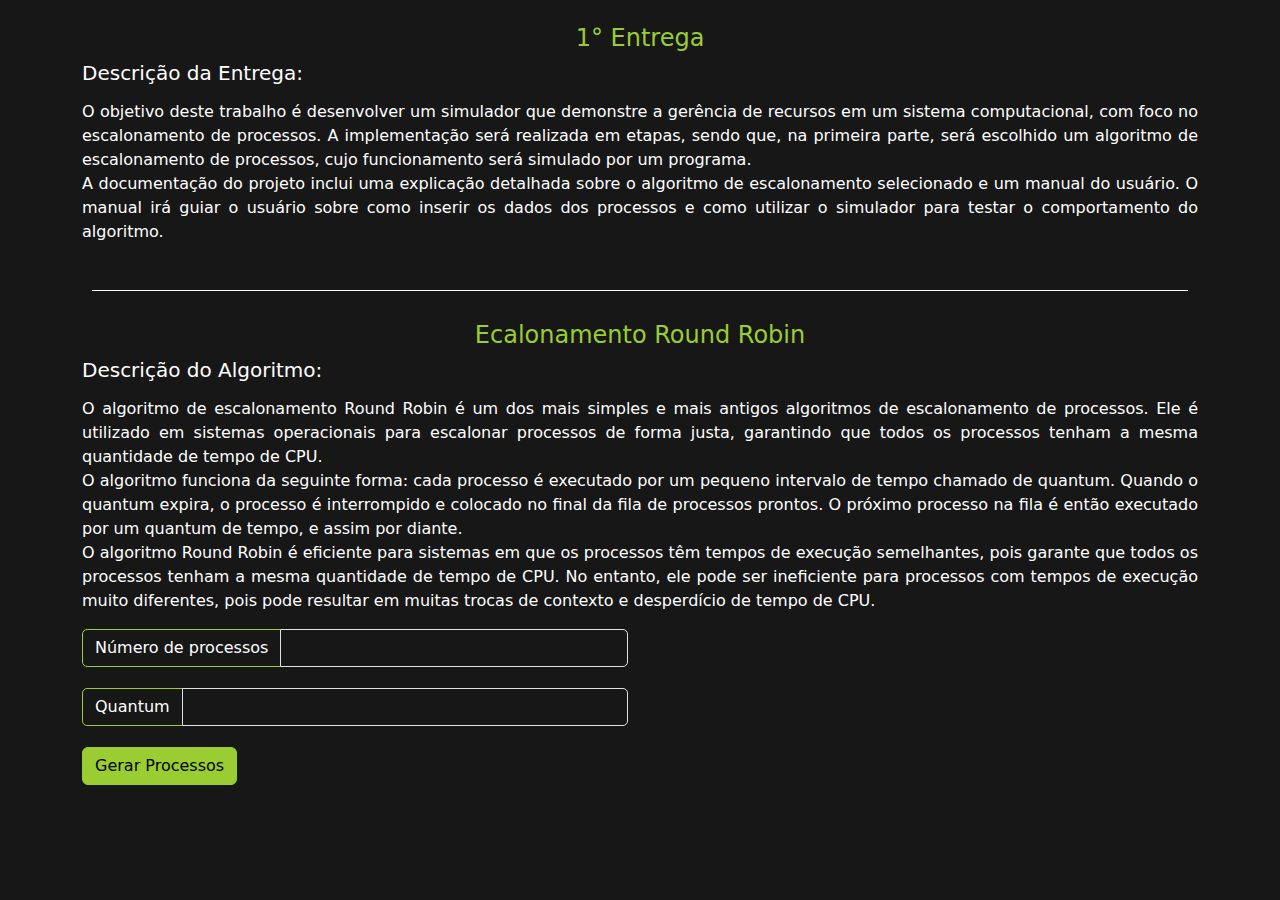
<file: entrega1/1_entrega.html>
<!doctype html>
<html lang="en">
  <head>
    <meta charset="utf-8">
    <meta name="viewport" content="width=device-width, initial-scale=1">
    <title>Bootstrap demo</title>
    <link href="https://cdn.jsdelivr.net/npm/bootstrap@5.3.3/dist/css/bootstrap.min.css" rel="stylesheet" integrity="sha384-QWTKZyjpPEjISv5WaRU9OFeRpok6YctnYmDr5pNlyT2bRjXh0JMhjY6hW+ALEwIH" crossorigin="anonymous">
    <link rel="stylesheet" href="https://cdn.jsdelivr.net/npm/bootstrap-icons@1.11.3/font/bootstrap-icons.min.css">
    <link rel="stylesheet" href="/style.css">
  </head>
  <body>
    
    <div class="container">
      <div class="row mt-4">
        <div class="col-12">
            <div class="col-12">
                <h4 class="n-entrega text-center mb-2">1° Entrega</h4>
                <h5>Descrição da Entrega:</h5>
                <p class="descricao">O objetivo deste trabalho é desenvolver um simulador que demonstre a gerência de recursos em um sistema 
                   computacional, com foco no escalonamento de processos. A implementação será realizada em etapas, sendo que, 
                   na primeira parte, será escolhido um algoritmo de escalonamento de processos, cujo funcionamento será 
                   simulado por um programa. <br> A documentação do projeto inclui uma explicação detalhada sobre o algoritmo de 
                   escalonamento selecionado e um manual do usuário. O manual irá guiar o usuário sobre como inserir os dados 
                   dos processos e como utilizar o simulador para testar o comportamento do algoritmo.</p>
            </div>
        </div>
      </div>
      <div class="divider"></div>
    </div> 

    <div class="container">
        <div class="row">
            <h4 class="text-center titulo-entrega">Ecalonamento Round Robin</h4>
            <h5>Descrição do Algoritmo:</h5>
            <p class="descricao">
              O algoritmo de escalonamento Round Robin é um dos mais simples e mais antigos algoritmos de escalonamento de processos. 
              Ele é utilizado em sistemas operacionais para escalonar processos de forma justa, garantindo que todos os processos 
              tenham a mesma quantidade de tempo de CPU. <br> O algoritmo funciona da seguinte forma: cada processo é executado por 
              um pequeno intervalo de tempo chamado de quantum. Quando o quantum expira, o processo é interrompido e colocado no 
              final da fila de processos prontos. O próximo processo na fila é então executado por um quantum de tempo, e assim por 
              diante. <br> O algoritmo Round Robin é eficiente para sistemas em que os processos têm tempos de execução semelhantes, 
              pois garante que todos os processos tenham a mesma quantidade de tempo de CPU. No entanto, ele pode ser ineficiente 
              para processos com tempos de execução muito diferentes, pois pode resultar em muitas trocas de contexto e desperdício 
              de tempo de CPU.
            </p>
            <div id="logica" class="row">
              <div class="input-group mb-3">
                <span class="input-group-text text-white">Número de processos</span>
                <input type="number" class="form-control" aria-label="nProcessos" id="nProcessos">
              </div>
              <p id="erronProcessos" class="small text-danger"></p>
              <div class="input-group mb-3">
                <span class="input-group-text text-white ">Quantum</span>
                <input type="number" class="form-control" aria-label="quantum" id="quantum">
              </div>
              <p id="erroQuantum" class="small text-danger"></p>
              <div>
                <button class="btn" id="btnGerar">Gerar Processos</button>
              </div>
            </div>

            <div id="processos">

            </div>

            <div class="mt-4 d-flex" id="resultado">

            </div>
        </div>
    </div>

    <script src="1-entrega.js"></script>
    <script src="https://cdn.jsdelivr.net/npm/bootstrap@5.3.3/dist/js/bootstrap.bundle.min.js" integrity="sha384-YvpcrYf0tY3lHB60NNkmXc5s9fDVZLESaAA55NDzOxhy9GkcIdslK1eN7N6jIeHz" crossorigin="anonymous"></script>
  </body>
</html>
</file>
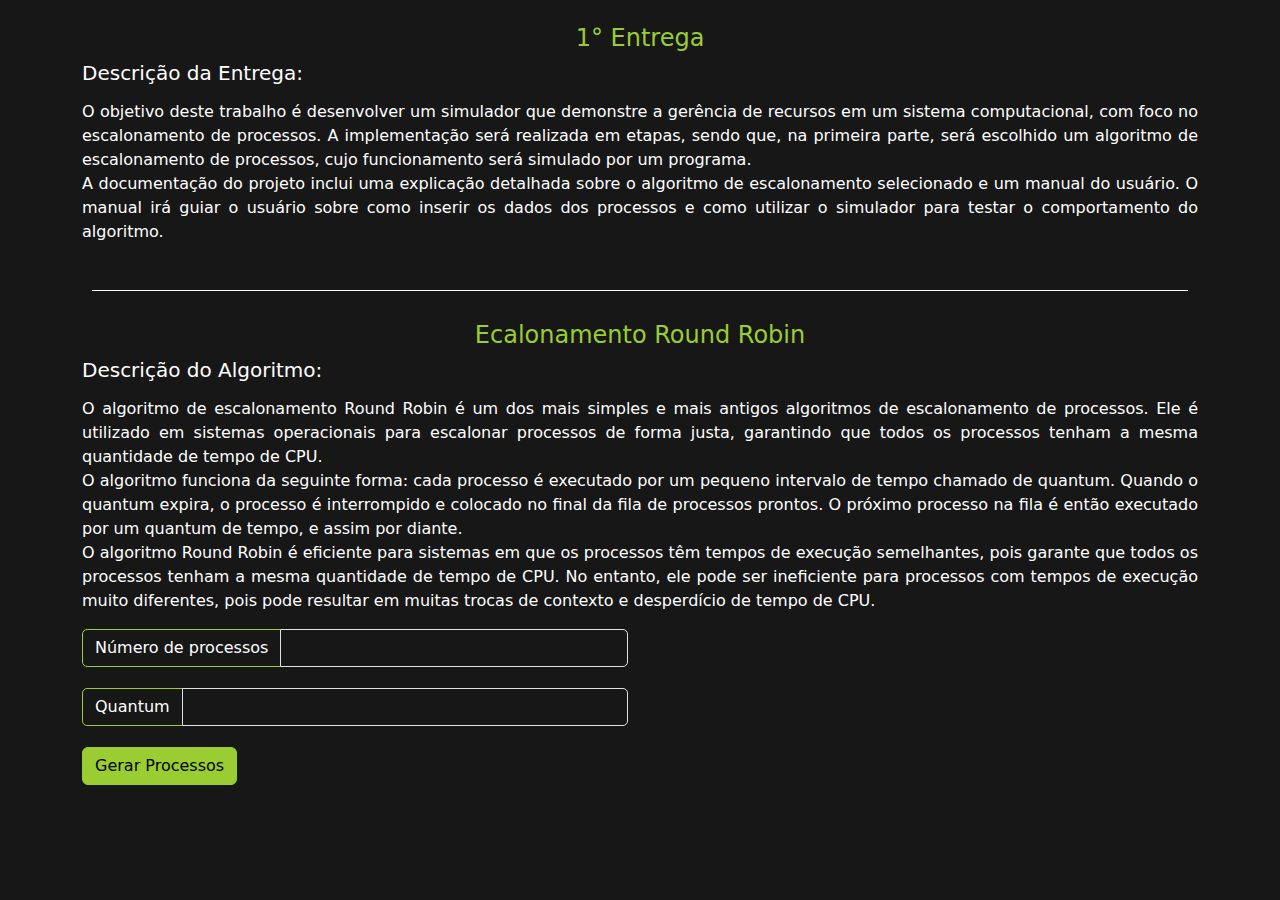
<file: codigo/entrega1/1_entrega.html>
<!doctype html>
<html lang="en">
  <head>
    <meta charset="utf-8">
    <meta name="viewport" content="width=device-width, initial-scale=1">
    <title>1° Entrega</title>
    <link href="https://cdn.jsdelivr.net/npm/bootstrap@5.3.3/dist/css/bootstrap.min.css" rel="stylesheet" integrity="sha384-QWTKZyjpPEjISv5WaRU9OFeRpok6YctnYmDr5pNlyT2bRjXh0JMhjY6hW+ALEwIH" crossorigin="anonymous">
    <link rel="stylesheet" href="https://cdn.jsdelivr.net/npm/bootstrap-icons@1.11.3/font/bootstrap-icons.min.css">
    <link rel="stylesheet" href="/codigo/style.css">
  </head>
  <body>
    
    <div class="container">
      <div class="row mt-4">
        <div class="col-12">
            <div class="col-12">
                <h4 class="n-entrega text-center mb-2">1° Entrega</h4>
                <h5>Descrição da Entrega:</h5>
                <p class="descricao">O objetivo deste trabalho é desenvolver um simulador que demonstre a gerência de recursos em um sistema 
                   computacional, com foco no escalonamento de processos. A implementação será realizada em etapas, sendo que, 
                   na primeira parte, será escolhido um algoritmo de escalonamento de processos, cujo funcionamento será 
                   simulado por um programa. <br> A documentação do projeto inclui uma explicação detalhada sobre o algoritmo de 
                   escalonamento selecionado e um manual do usuário. O manual irá guiar o usuário sobre como inserir os dados 
                   dos processos e como utilizar o simulador para testar o comportamento do algoritmo.</p>
            </div>
        </div>
      </div>
      <div class="divider"></div>
    </div> 

    <div class="container">
        <div class="row">
            <h4 class="text-center titulo-entrega">Ecalonamento Round Robin</h4>
            <h5>Descrição do Algoritmo:</h5>
            <p class="descricao">
              O algoritmo de escalonamento Round Robin é um dos mais simples e mais antigos algoritmos de escalonamento de processos. 
              Ele é utilizado em sistemas operacionais para escalonar processos de forma justa, garantindo que todos os processos 
              tenham a mesma quantidade de tempo de CPU. <br> O algoritmo funciona da seguinte forma: cada processo é executado por 
              um pequeno intervalo de tempo chamado de quantum. Quando o quantum expira, o processo é interrompido e colocado no 
              final da fila de processos prontos. O próximo processo na fila é então executado por um quantum de tempo, e assim por 
              diante. <br> O algoritmo Round Robin é eficiente para sistemas em que os processos têm tempos de execução semelhantes, 
              pois garante que todos os processos tenham a mesma quantidade de tempo de CPU. No entanto, ele pode ser ineficiente 
              para processos com tempos de execução muito diferentes, pois pode resultar em muitas trocas de contexto e desperdício 
              de tempo de CPU.
            </p>
            <div id="logica" class="row">
              <div class="input-group mb-3">
                <span class="input-group-text text-white">Número de processos</span>
                <input type="number" class="form-control" aria-label="nProcessos" id="nProcessos">
              </div>
              <p id="erronProcessos" class="small text-danger"></p>
              <div class="input-group mb-3">
                <span class="input-group-text text-white ">Quantum</span>
                <input type="number" class="form-control" aria-label="quantum" id="quantum">
              </div>
              <p id="erroQuantum" class="small text-danger"></p>
              <div>
                <button class="btn" id="btnGerar">Gerar Processos</button>
              </div>
            </div>

            <div id="processos">

            </div>

            <div class="mt-4 d-flex" id="resultado">

            </div>
        </div>
    </div>

    <script src="1-entrega.js"></script>
    <script src="https://cdn.jsdelivr.net/npm/bootstrap@5.3.3/dist/js/bootstrap.bundle.min.js" integrity="sha384-YvpcrYf0tY3lHB60NNkmXc5s9fDVZLESaAA55NDzOxhy9GkcIdslK1eN7N6jIeHz" crossorigin="anonymous"></script>
  </body>
</html>
</file>
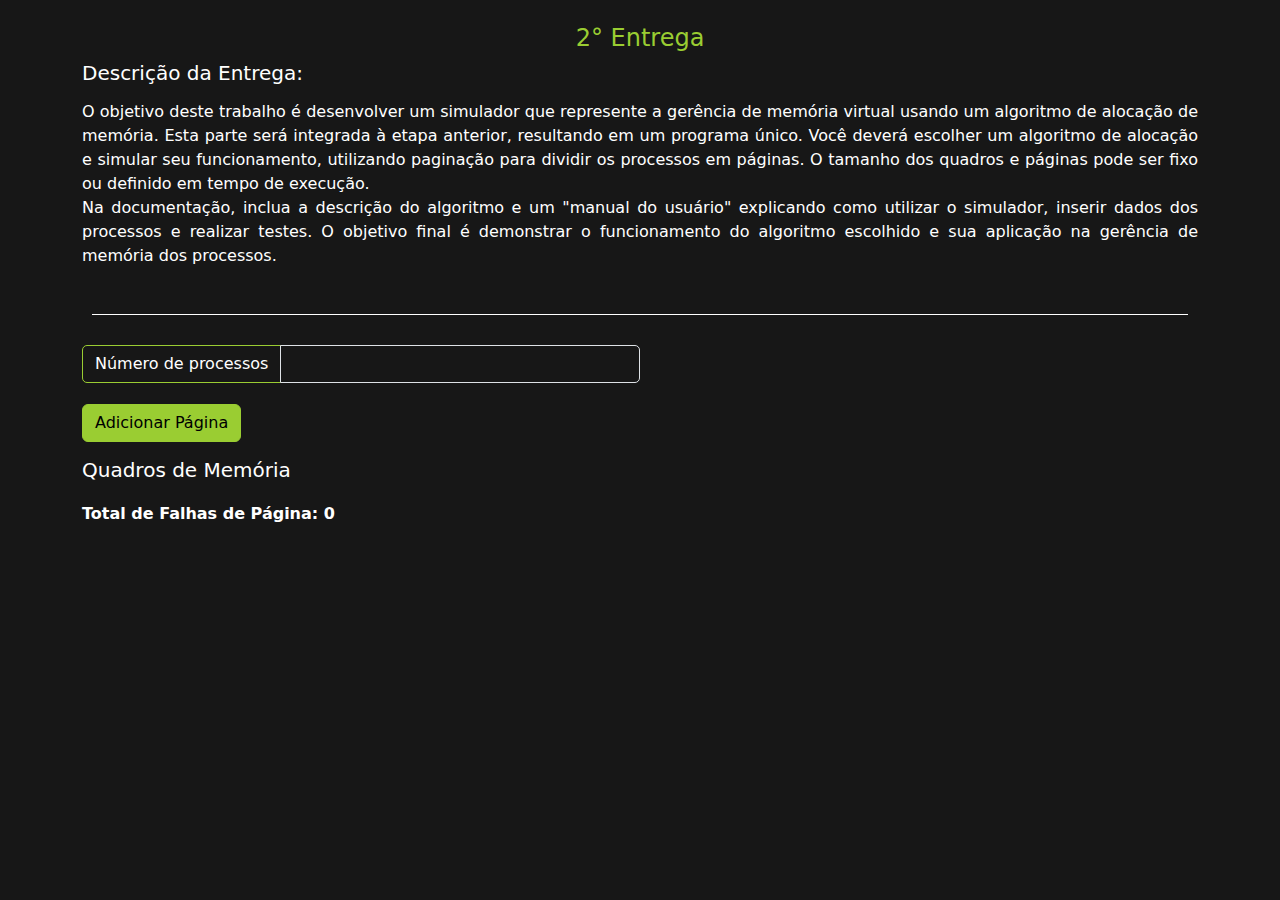
<file: codigo/entrega2/2-entrega.html>
<!DOCTYPE html>
<html lang="pt-BR">
    <head>
        <meta charset="UTF-8">
        <meta name="viewport" content="width=device-width, initial-scale=1.0">
        <title>Simulador de Memória Virtual</title>
        <link href="https://cdn.jsdelivr.net/npm/bootstrap@5.3.3/dist/css/bootstrap.min.css" rel="stylesheet" integrity="sha384-QWTKZyjpPEjISv5WaRU9OFeRpok6YctnYmDr5pNlyT2bRjXh0JMhjY6hW+ALEwIH" crossorigin="anonymous">
        <link rel="stylesheet" href="https://cdn.jsdelivr.net/npm/bootstrap-icons@1.11.3/font/bootstrap-icons.min.css">
        <link rel="stylesheet" href="/codigo/style.css">
    </head>
    <body>
        <div class="container">
            <div class="row mt-4">
              <div class="col-12">
                  <div class="col-12">
                      <h4 class="n-entrega text-center mb-2">2° Entrega</h4>
                      <h5>Descrição da Entrega:</h5>
                      <p class="descricao">O objetivo deste trabalho é desenvolver um simulador que represente a gerência de memória virtual usando um algoritmo de alocação de memória. Esta parte será integrada à etapa anterior, resultando em um programa único.

                        Você deverá escolher um algoritmo de alocação e simular seu funcionamento, utilizando paginação para dividir os processos em páginas. O tamanho dos quadros e páginas pode ser fixo ou definido em tempo de execução.
                        
                        <br> Na documentação, inclua a descrição do algoritmo e um "manual do usuário" explicando como utilizar o simulador, inserir dados dos processos e realizar testes.
                        
                        O objetivo final é demonstrar o funcionamento do algoritmo escolhido e sua aplicação na gerência de memória dos processos.
                        
                        </p>
                  </div>
              </div>
            </div>
            <div class="divider"></div>
          </div>
        <div class="container">
            <div class="input-group mb-3">
                <span class="input-group-text text-white">Número de processos</span>
                <input type="number" class="form-control" aria-label="page-input" id="page-input">
            </div>
            <button class="btn my-3" id="btnGerar" onclick="addPage()">Adicionar Página</button>
            <div class="memory-display">
                <h5>Quadros de Memória</h2>
                <ul id="frames"></ul>
            </div>
            <div class="stats">
                <p id="page-faults">Total de Falhas de Página: 0</p>
            </div>
        </div>

        <script src="index.js"></script>
    </body>
</html>
</file>
<file: style.css>
body{
    background-color: #171717;
    color: white;
}
.descricao{
    text-align: justify;
}
a, .n-entrega, .titulo-entrega{
    text-decoration: none;
    color: yellowgreen;
}
h3{
    color: yellowgreen;
    margin: 30px 0;
}
h5{
    margin: 0 0 15px 0;
}
.entregas p{
    padding: 3px;
}
.entregas p:hover{
    border-bottom: 2px solid yellowgreen;
}
.divider{
    margin: 30px 10px;
    border-bottom: 1px solid white;
}
.form-control:focus{
    border-color: yellowgreen;
    box-shadow: 0 0 0 0.2rem rgba(76, 175, 80, 0.25);
    background: transparent;
    color: white;
}
.form-control{
    background: transparent;
    color: white;
}
.form-control{
    border-top-right-radius: 5px !important;
    border-bottom-right-radius: 5px !important;
    margin-right: 50%;
}
.input-group-text{
    color: white !important;
    border-color: yellowgreen !important;
    background: transparent !important;
    border-top-left-radius: 5px !important;
    border-bottom-left-radius: 5px !important;
}
#logica{
    display: flex;
}
.input-group{
    margin-bottom: 5px !important;
}
.btn{
    background: yellowgreen;
    border-color: yellowgreen;
    color: black;
}
.btn:hover{
    background: transparent;
    border-color: yellowgreen;
    color: yellowgreen;
}
#processos h4{
    color: yellowgreen;
}
.total{
    padding-top: 26px;
}
.entregas-home li h5{
    margin: 5px;
}
</file>
<file: codigo/style.css>
body{
    background-color: #171717;
    color: white;
}
.descricao{
    text-align: justify;
}
a, .n-entrega, .titulo-entrega{
    text-decoration: none;
    color: yellowgreen;
}
h3{
    color: yellowgreen;
    margin: 30px 0;
}
h5{
    margin: 0 0 15px 0;
}
.entregas p{
    padding: 3px;
}
.entregas p:hover{
    border-bottom: 2px solid yellowgreen;
}
.divider{
    margin: 30px 10px;
    border-bottom: 1px solid white;
}
.form-control:focus{
    border-color: yellowgreen;
    box-shadow: 0 0 0 0.2rem rgba(76, 175, 80, 0.25);
    background: transparent;
    color: white;
}
.form-control{
    background: transparent;
    color: white;
}
.form-control{
    border-top-right-radius: 5px !important;
    border-bottom-right-radius: 5px !important;
    margin-right: 50%;
}
.input-group-text{
    color: white !important;
    border-color: yellowgreen !important;
    background: transparent !important;
    border-top-left-radius: 5px !important;
    border-bottom-left-radius: 5px !important;
}
#logica{
    display: flex;
}
.input-group{
    margin-bottom: 5px !important;
}
.btn{
    background: yellowgreen;
    border-color: yellowgreen;
    color: black;
}
.btn:hover{
    background: transparent;
    border-color: yellowgreen;
    color: yellowgreen;
}
#processos h4{
    color: yellowgreen;
}
.total{
    padding-top: 26px;
}
.entregas-home li h5{
    margin: 5px;
}

.input-section {
    margin-bottom: 20px;
}

.memory-display ul {
    list-style-type: none;
    padding: 0;
}

.memory-display li {
    padding: 10px;
    background-color: rgba(153, 205, 50, 0.072);
    margin: 5px 0;
    border-radius: 5px;
    color: aliceblue;
    border: solid 1px yellowgreen;
}

.stats {
    margin-top: 20px;
    font-weight: bold;
}
</file>
